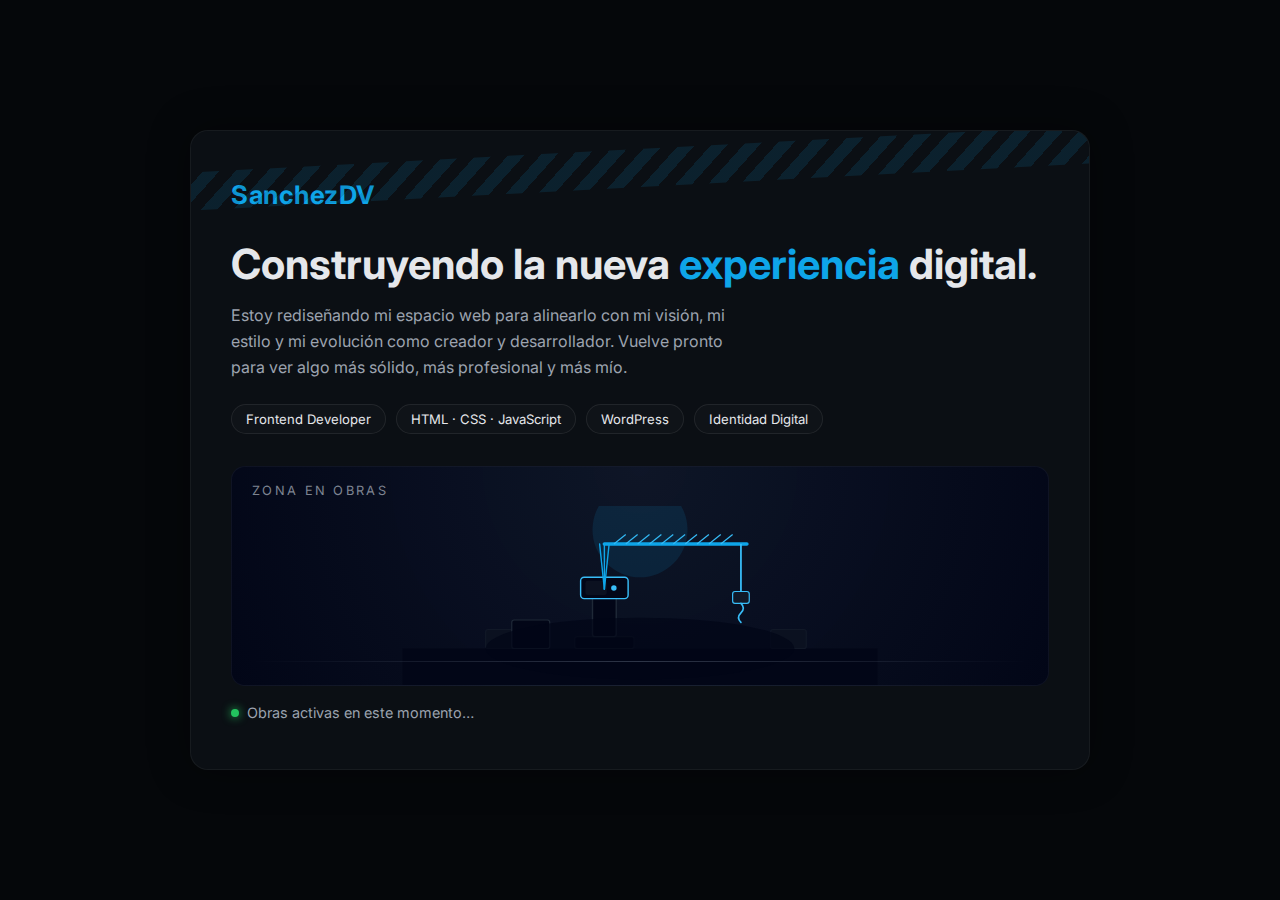
<file: proximamente.html>
<!DOCTYPE html>
<html lang="es">
<head>
  <meta charset="UTF-8" />
  <title>SanchezDV — En Obras</title>
  <meta name="viewport" content="width=device-width, initial-scale=1.0" />

  <!-- Tipografía Inter -->
  <link href="https://fonts.googleapis.com/css2?family=Inter:wght@300;400;600;700&display=swap" rel="stylesheet">

  <style>
    :root {
      --bg: #05070A;
      --panel: #0B0F14;
      --text: #E5E7EB;
      --text-soft: #9CA3AF;
      --accent: #0EA5E9;
      --accent-soft: #38BDF8;
    }

    * {
      margin: 0;
      padding: 0;
      box-sizing: border-box;
      font-family: 'Inter', sans-serif;
    }

    body {
      background: var(--bg);
      color: var(--text);
      min-height: 100vh;
      display: flex;
      align-items: center;
      justify-content: center;
      padding: 32px;
    }

    .container {
      width: 100%;
      max-width: 900px;
      background: var(--panel);
      padding: 48px 40px;
      border-radius: 18px;
      border: 1px solid rgba(255,255,255,0.05);
      box-shadow: 0 0 40px rgba(0,0,0,0.4);
      position: relative;
      overflow: hidden;
    }

    /* Cinta minimalista */
    .tape {
      position: absolute;
      top: 18px;
      left: -20%;
      width: 140%;
      height: 38px;
      background: repeating-linear-gradient(
        -45deg,
        var(--accent) 0,
        var(--accent) 12px,
        #0B0F14 12px,
        #0B0F14 24px
      );
      opacity: 0.12;
      transform: rotate(-3deg);
      pointer-events: none;
    }

    /* Logo tipográfico */
    .logo {
      font-size: 1.6rem;
      font-weight: 700;
      letter-spacing: 0.5px;
      color: var(--accent);
      margin-bottom: 32px;
    }

    .title {
      font-size: clamp(2rem, 4vw, 2.6rem);
      font-weight: 700;
      margin-bottom: 16px;
      line-height: 1.1;
    }

    .title span {
      color: var(--accent);
    }

    .desc {
      font-size: 1rem;
      color: var(--text-soft);
      max-width: 520px;
      margin-bottom: 24px;
      line-height: 1.6;
    }

    .pill-row {
      display: flex;
      flex-wrap: wrap;
      gap: 10px;
      margin-bottom: 32px;
    }

    .pill {
      padding: 6px 14px;
      border-radius: 999px;
      border: 1px solid rgba(255,255,255,0.08);
      font-size: 0.82rem;
      color: var(--text);
      background: rgba(255,255,255,0.02);
    }

    /* Escena de grúa */
    .workers {
      position: relative;
      margin-top: 8px;
      border-radius: 14px;
      background: radial-gradient(circle at top, rgba(15,23,42,0.9), #020617);
      border: 1px solid rgba(255,255,255,0.05);
      overflow: hidden;
      height: 220px;
      padding: 16px 20px 12px;
    }

    .workers-header {
      font-size: 0.8rem;
      text-transform: uppercase;
      letter-spacing: 0.18em;
      color: var(--text-soft);
      margin-bottom: 8px;
      opacity: 0.8;
    }

    .workers-svg-wrapper {
      position: relative;
      width: 100%;
      height: 100%;
    }

    .ground-line {
      position: absolute;
      left: 0;
      right: 0;
      bottom: 34px;
      height: 1px;
      background: linear-gradient(to right, transparent, rgba(148,163,184,0.5), transparent);
      opacity: 0.6;
    }

    .workers svg {
      width: 100%;
      height: 100%;
    }

    /* Animación de balanceo de la pluma de la grúa */
    .crane-arm {
      transform-origin: 160px 65px; /* punto de giro ~ base del mástil */
      animation: craneSwing 4s ease-in-out infinite alternate;
    }

    .crane-hook {
      animation: hookFloat 2.8s ease-in-out infinite alternate;
      transform-origin: center top;
    }

    @keyframes craneSwing {
      from { transform: rotate(-4deg); }
      to   { transform: rotate(3deg); }
    }

    @keyframes hookFloat {
      from { transform: translateY(0); }
      to   { transform: translateY(6px); }
    }

    .status {
      margin-top: 18px;
      display: flex;
      align-items: center;
      gap: 8px;
      color: var(--text-soft);
      font-size: 0.9rem;
    }

    .dot {
      width: 8px;
      height: 8px;
      border-radius: 50%;
      background: #22c55e;
      box-shadow: 0 0 10px #22c55e;
      animation: pulse 1.6s infinite;
    }

    @keyframes pulse {
      0% { transform: scale(1); opacity: 1; }
      60% { transform: scale(1.6); opacity: 0; }
      100% { transform: scale(1.6); opacity: 0; }
    }

    @media (max-width: 720px) {
      .container {
        padding: 32px 22px;
      }
    }

    @media (max-width: 480px) {
  .container {
    padding: 28px 18px;
  }

  .logo {
    font-size: 1.4rem;
    margin-bottom: 24px;
  }

  .title {
    font-size: 1.9rem;
    line-height: 1.15;
  }

  .desc {
    font-size: 0.95rem;
    margin-bottom: 20px;
  }

  .pill-row {
    gap: 8px;
  }

  .pill {
    font-size: 0.75rem;
    padding: 5px 12px;
  }

  .workers {
    height: 200px;
    padding: 10px 12px;
  }

  .workers svg {
    transform: scale(0.9);
    transform-origin: center bottom;
  }

  .workers-header {
    font-size: 0.7rem;
  }
}
@media (min-width: 481px) and (max-width: 900px) {
  .container {
    padding: 40px 28px;
  }

  .title {
    font-size: 2.2rem;
  }

  .desc {
    font-size: 1rem;
  }

  .workers {
    height: 240px;
  }

  .workers svg {
    transform: scale(1.05);
    transform-origin: center bottom;
  }
}
@media (max-width: 480px) {
  .workers svg {
    transform: scale(1.1) translateY(10px);
  }
}

  </style>
</head>

<body>
  <div class="container">
    <div class="tape"></div>

    <div class="logo">SanchezDV</div>

    <h1 class="title">
      Construyendo la nueva <span>experiencia</span> digital.
    </h1>

    <p class="desc">
      Estoy rediseñando mi espacio web para alinearlo con mi visión, mi estilo y mi evolución como creador y desarrollador.  
      Vuelve pronto para ver algo más sólido, más profesional y más mío.
    </p>

    <div class="pill-row">
      <span class="pill">Frontend Developer</span>
      <span class="pill">HTML · CSS · JavaScript</span>
      <span class="pill">WordPress</span>
      <span class="pill">Identidad Digital</span>
    </div>

    <!-- ESCENA CON GRÚA SVG -->
    <div class="workers">
      <div class="workers-header">Zona en obras</div>
      <div class="workers-svg-wrapper">
        <div class="ground-line"></div>

        <svg viewBox="0 0 400 160" xmlns="http://www.w3.org/2000/svg" aria-hidden="true">
          <!-- Suelo -->
          <rect x="0" y="120" width="400" height="40" fill="#020617" />

          <!-- Base de la grúa -->
          <rect x="145" y="110" width="50" height="10" rx="2" fill="#020617" stroke="#111827" stroke-width="1" />
          <rect x="160" y="70" width="20" height="40" rx="2" fill="#020617" stroke="#1F2937" stroke-width="1.2" />

          <!-- Cabina -->
          <rect x="150" y="60" width="40" height="18" rx="3" fill="#020617" stroke="#38BDF8" stroke-width="1.2" />
          <rect x="154" y="63" width="18" height="12" rx="2" fill="#0B1120" />
          <circle cx="178" cy="69" r="2.3" fill="#38BDF8" />

          <!-- Torre / mástil -->
          <g stroke="#0EA5E9" stroke-width="1.2" stroke-linecap="round">
            <line x1="170" y1="70" x2="170" y2="32" />
            <line x1="170" y1="70" x2="166" y2="32" />
            <line x1="170" y1="70" x2="174" y2="32" />
          </g>

          <!-- Brazo de la grúa (grupo que se mueve) -->
          <g class="crane-arm">
            <!-- Viga principal -->
            <line x1="170" y1="32" x2="290" y2="32" stroke="#0EA5E9" stroke-width="3" stroke-linecap="round" />
            <!-- Refuerzos diagonales -->
            <g stroke="#38BDF8" stroke-width="1">
              <line x1="178" y1="32" x2="188" y2="24" />
              <line x1="188" y1="32" x2="198" y2="24" />
              <line x1="198" y1="32" x2="208" y2="24" />
              <line x1="208" y1="32" x2="218" y2="24" />
              <line x1="218" y1="32" x2="228" y2="24" />
              <line x1="228" y1="32" x2="238" y2="24" />
              <line x1="238" y1="32" x2="248" y2="24" />
              <line x1="248" y1="32" x2="258" y2="24" />
              <line x1="258" y1="32" x2="268" y2="24" />
              <line x1="268" y1="32" x2="278" y2="24" />
            </g>

            <!-- Cable colgando -->
            <line x1="285" y1="32" x2="285" y2="72" stroke="#38BDF8" stroke-width="1.5" />

            <!-- Gancho + bloque -->
            <g class="crane-hook">
              <!-- Bloque -->
              <rect x="278" y="72" width="14" height="10" rx="2" fill="#111827" stroke="#38BDF8" stroke-width="1"/>
              <!-- Gancho -->
              <path d="M285 82 q4 4 0 8 q-4 4 0 8" fill="none" stroke="#38BDF8" stroke-width="1.4" stroke-linecap="round"/>
            </g>
          </g>

          <!-- Bloques "en construcción" -->
          <rect x="70" y="104" width="32" height="16" rx="2" fill="#0B1120" stroke="#111827" stroke-width="1"/>
          <rect x="92" y="96" width="32" height="24" rx="2" fill="#020617" stroke="#1F2937" stroke-width="1"/>
          <rect x="310" y="104" width="30" height="16" rx="2" fill="#0B1120" stroke="#111827" stroke-width="1"/>

          <!-- Luces suaves de ambiente -->
          <ellipse cx="200" cy="120" rx="130" ry="26" fill="#020617" opacity="0.7"/>
          <circle cx="200" cy="20" r="40" fill="#0EA5E9" opacity="0.12"/>
        </svg>
      </div>
    </div>

    <div class="status">
      <div class="dot"></div>
      <span>Obras activas en este momento…</span>
    </div>

  </div>
</body>
</html>
</file>
